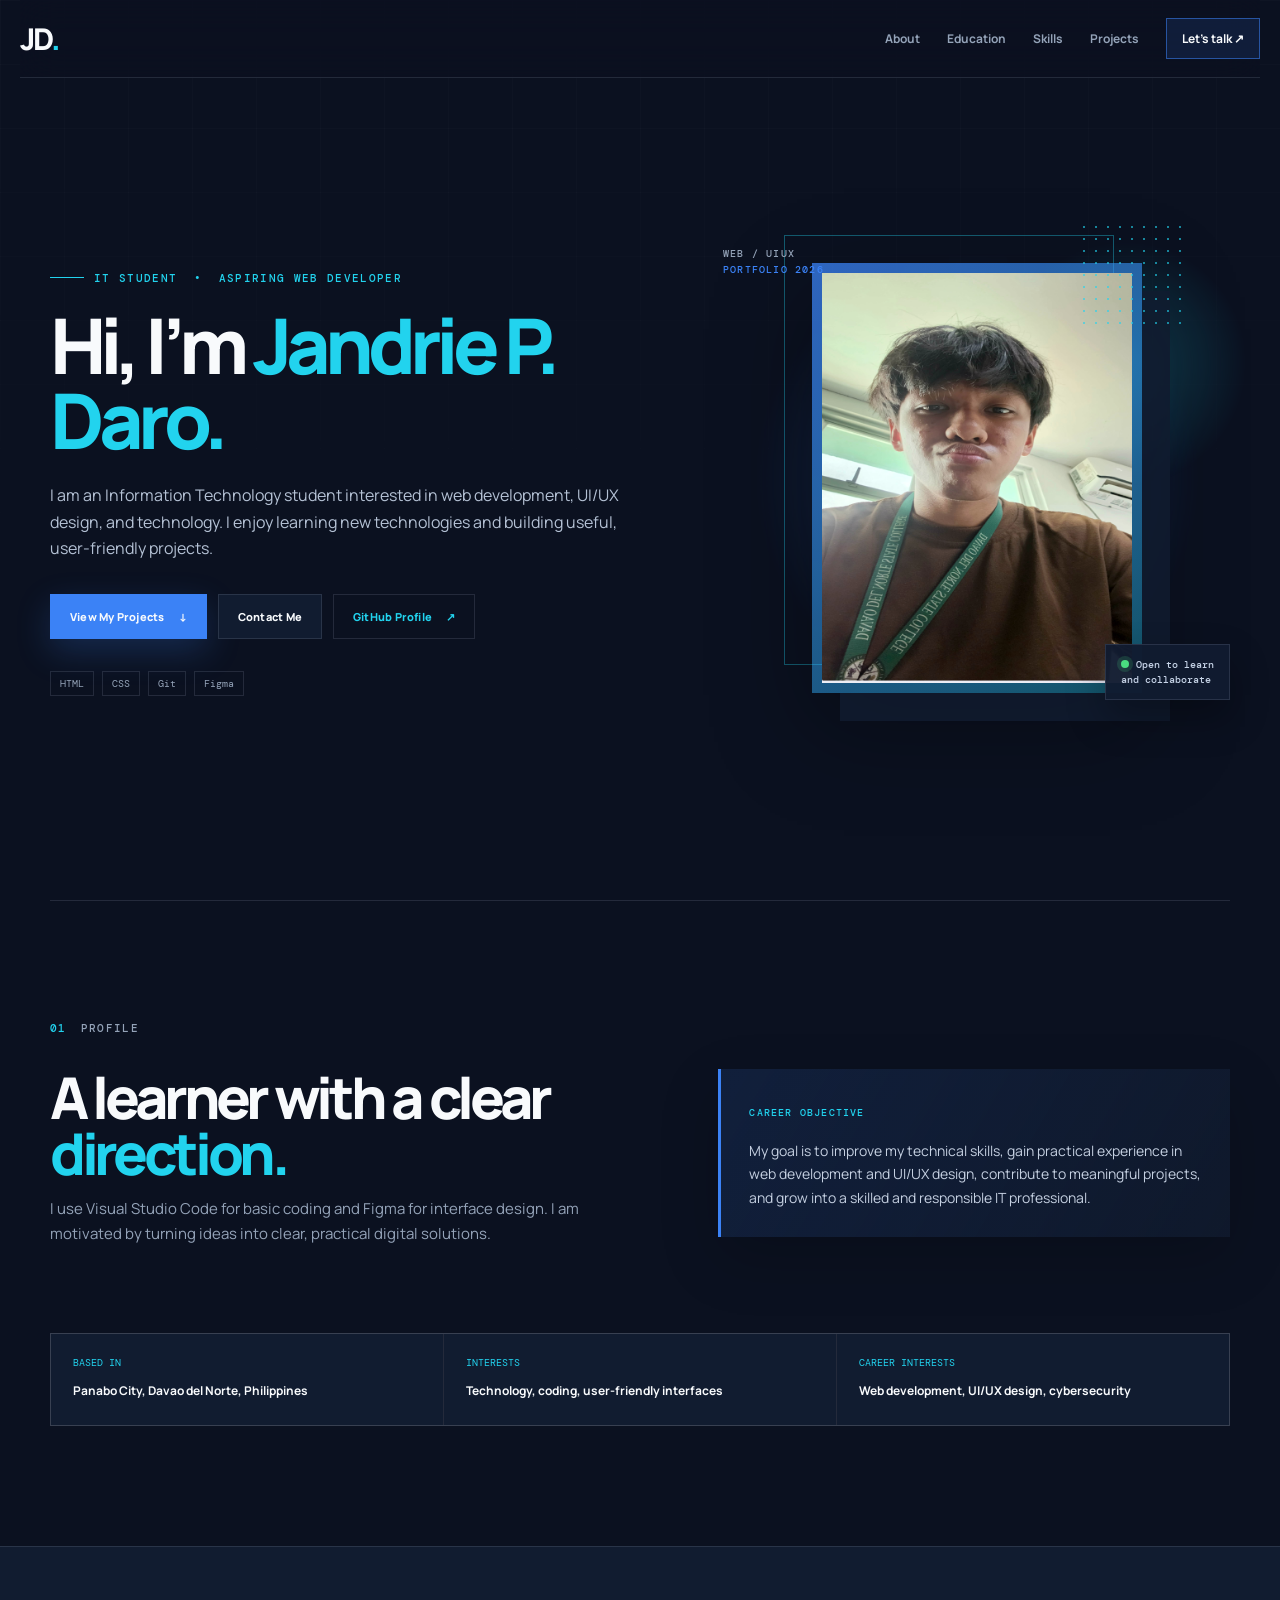
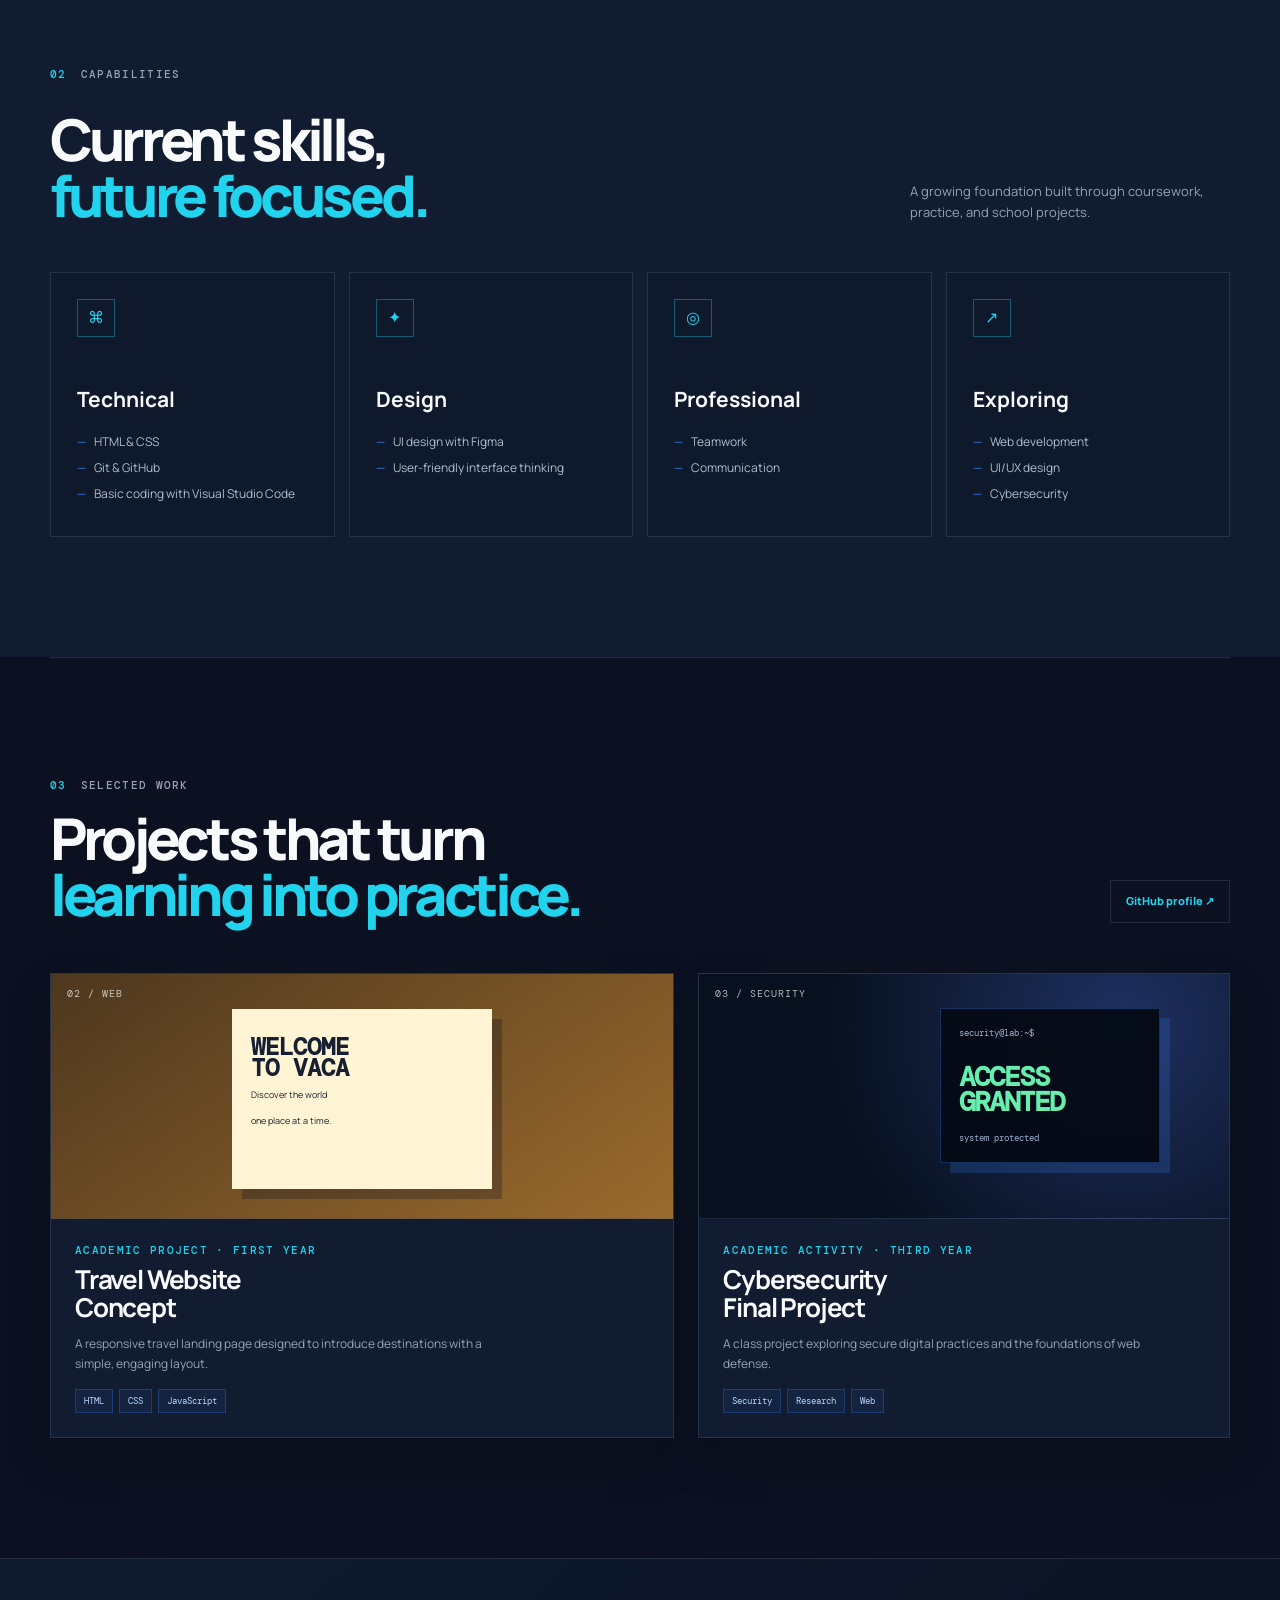
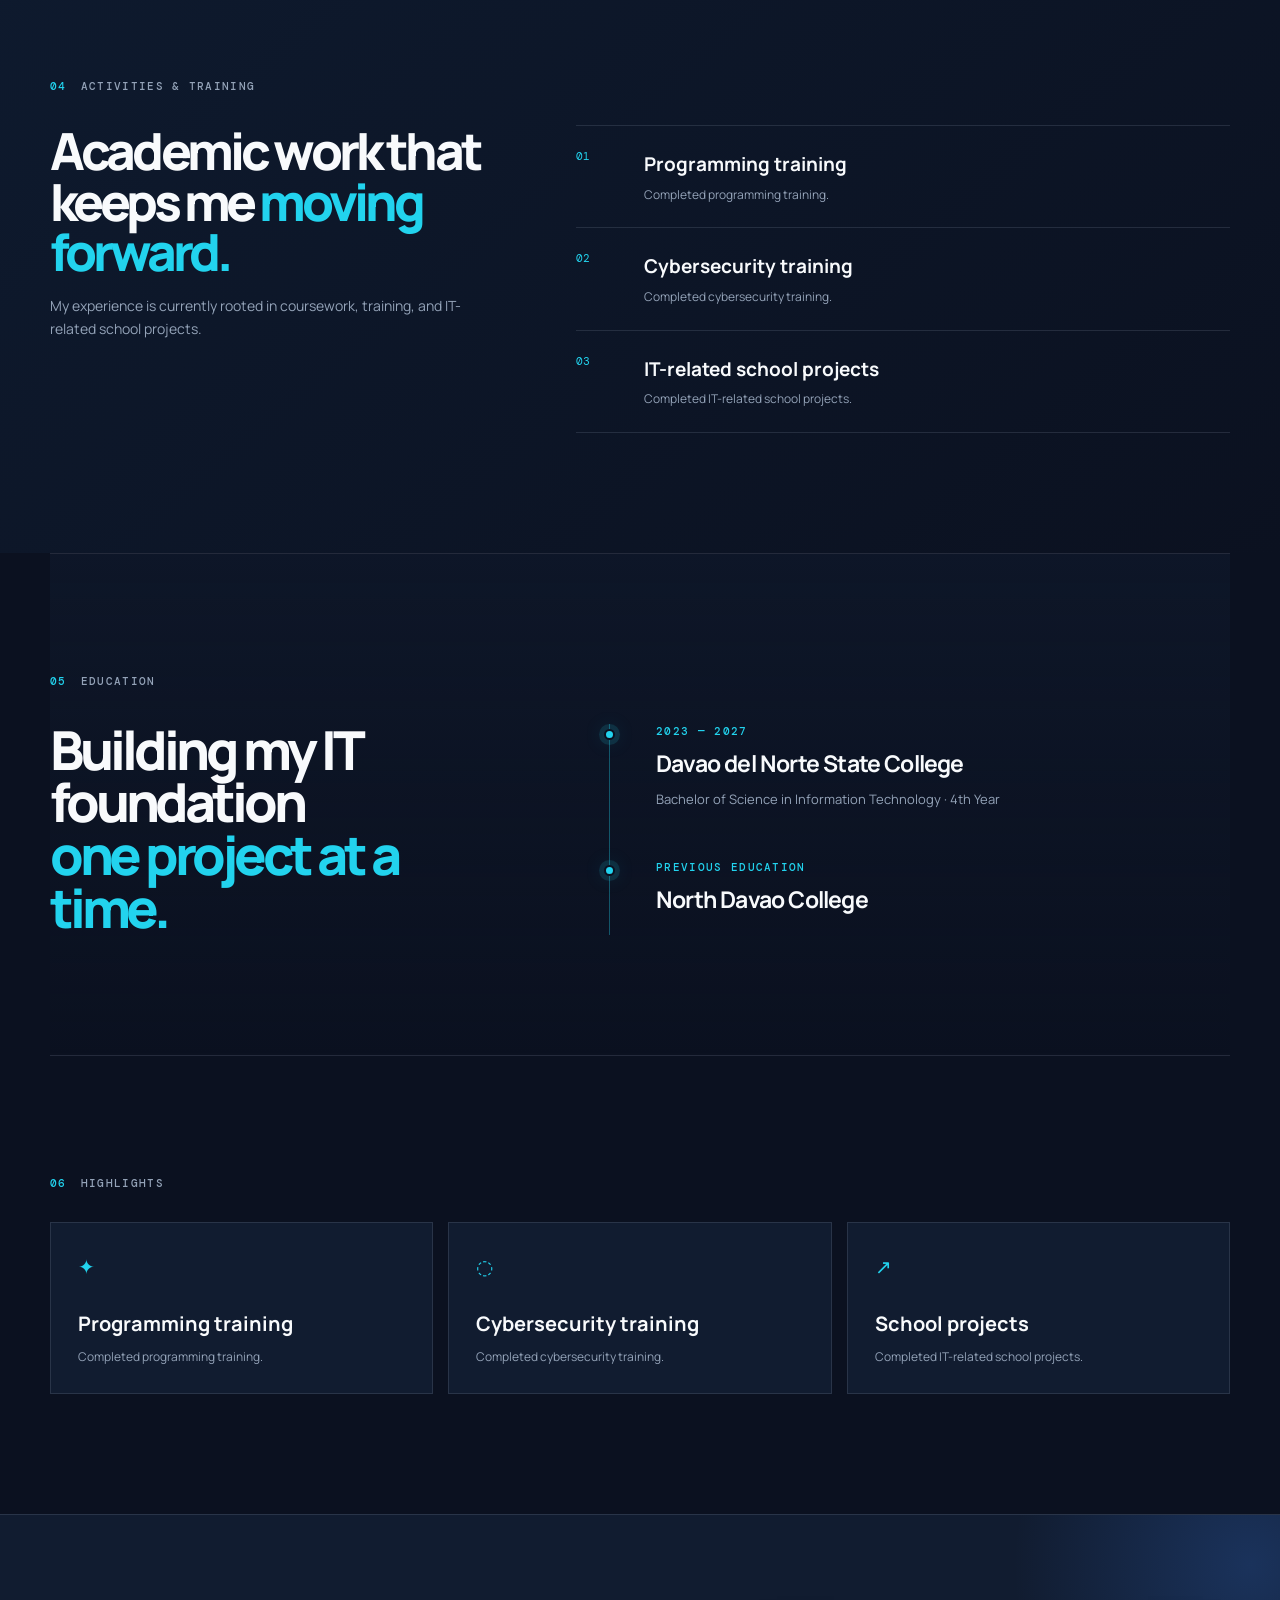
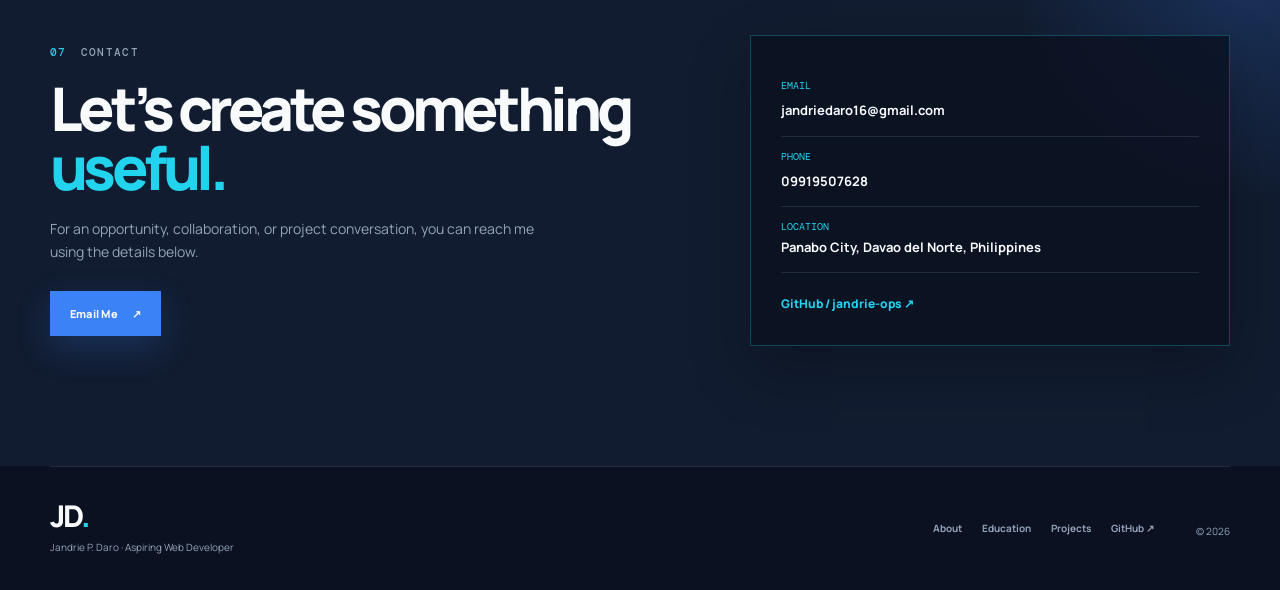
<file: index.html>
<!doctype html>
<html lang="en">
<head>
  <meta charset="UTF-8">
  <meta name="viewport" content="width=device-width, initial-scale=1.0">
  <meta name="description" content="Jandrie P. Daro — Aspiring Web Developer and BSIT student portfolio.">
  <meta property="og:title" content="Jandrie P. Daro CV">
  <meta property="og:description" content="Portfolio of Jandrie P. Daro, an aspiring web developer.">
  <meta property="og:type" content="website">
  <title>Jandrie P. Daro CV | Aspiring Web Developer</title>
  <link rel="preconnect" href="https://fonts.googleapis.com">
  <link rel="preconnect" href="https://fonts.gstatic.com" crossorigin>
  <link href="https://fonts.googleapis.com/css2?family=DM+Mono:wght@400;500&family=Manrope:wght@400;500;600;700;800&family=Playfair+Display:ital,wght@0,600;0,700;1,600&display=swap" rel="stylesheet">
  <link rel="stylesheet" href="styles.css">
</head>
<body>
  <a class="skip-link" href="#main-content">Skip to content</a>
  <header class="site-header">
    <a class="brand" href="#home" aria-label="Jandrie P. Daro CV home">JD<span>.</span></a>
    <button class="menu-toggle" type="button" aria-expanded="false" aria-controls="primary-nav"><span></span><span></span><span></span><span class="sr-only">Open navigation</span></button>
    <nav class="nav" id="primary-nav" aria-label="Primary navigation">
      <a href="#about">About</a><a href="#education">Education</a><a href="#skills">Skills</a><a href="#projects">Projects</a><a class="nav-cta" href="#contact">Let's talk <span aria-hidden="true">↗</span></a>
    </nav>
  </header>

  <main id="main-content">
    <section id="home" class="hero shell">
      <div class="hero-copy reveal">
        <p class="eyebrow"><span></span> IT Student&nbsp; • &nbsp;Aspiring Web Developer</p>
        <h1>Hi, I’m <em>Jandrie P. Daro.</em></h1>
        <p class="hero-intro">I am an Information Technology student interested in web development, UI/UX design, and technology. I enjoy learning new technologies and building useful, user-friendly projects.</p>
        <div class="hero-actions"><a class="button primary" href="#projects">View My Projects <span aria-hidden="true">↓</span></a><a class="button secondary" href="#contact">Contact Me</a><a class="button ghost" href="https://github.com/jandrie-ops" target="_blank" rel="noopener noreferrer">GitHub Profile <span aria-hidden="true">↗</span></a></div>
        <div class="tech-line" aria-label="Technology highlights"><span>HTML</span><span>CSS</span><span>Git</span><span>Figma</span></div>
      </div>
      <div class="hero-visual reveal">
        <div class="portrait-frame"><img src="jandrie-daro.jpg" alt="Portrait of Jandrie P. Daro"><i class="portrait-grid" aria-hidden="true"></i></div>
        <p class="availability"><span></span>Open to learn<br>and collaborate</p>
        <p class="hero-stamp">WEB / UIUX<br><b>PORTFOLIO 2026</b></p>
      </div>
    </section>

    <section id="about" class="about shell section">
      <div class="section-kicker reveal"><span>01</span> Profile</div>
      <div class="about-grid"><div class="reveal"><h2>A learner with a clear <em>direction.</em></h2><p class="about-lead">I use Visual Studio Code for basic coding and Figma for interface design. I am motivated by turning ideas into clear, practical digital solutions.</p></div><aside class="objective-panel reveal"><span>Career objective</span><p>My goal is to improve my technical skills, gain practical experience in web development and UI/UX design, contribute to meaningful projects, and grow into a skilled and responsible IT professional.</p></aside></div>
      <div class="profile-strip reveal"><div><span>Based in</span><b>Panabo City, Davao del Norte, Philippines</b></div><div><span>Interests</span><b>Technology, coding, user-friendly interfaces</b></div><div><span>Career interests</span><b>Web development, UI/UX design, cybersecurity</b></div></div>
    </section>

    <section id="skills" class="skills section">
      <div class="shell"><div class="section-kicker light reveal"><span>02</span> Capabilities</div><div class="section-heading reveal"><h2>Current skills,<br><em>future focused.</em></h2><p>A growing foundation built through coursework, practice, and school projects.</p></div>
        <div class="skill-grid">
          <article class="skill-card reveal"><span class="skill-icon" aria-hidden="true">⌘</span><h3>Technical</h3><ul><li>HTML &amp; CSS</li><li>Git &amp; GitHub</li><li>Basic coding with Visual Studio Code</li></ul></article>
          <article class="skill-card reveal"><span class="skill-icon" aria-hidden="true">✦</span><h3>Design</h3><ul><li>UI design with Figma</li><li>User-friendly interface thinking</li></ul></article>
          <article class="skill-card reveal"><span class="skill-icon" aria-hidden="true">◎</span><h3>Professional</h3><ul><li>Teamwork</li><li>Communication</li></ul></article>
          <article class="skill-card reveal"><span class="skill-icon" aria-hidden="true">↗</span><h3>Exploring</h3><ul><li>Web development</li><li>UI/UX design</li><li>Cybersecurity</li></ul></article>
        </div>
      </div>
    </section>

    <section id="projects" class="projects shell section">
      <div class="projects-header reveal"><div><div class="section-kicker"><span>03</span> Selected work</div><h2>Projects that turn<br><em>learning into practice.</em></h2></div><a class="github-outline" href="https://github.com/jandrie-ops" target="_blank" rel="noopener noreferrer">GitHub profile ↗</a></div>
      <div class="project-grid">
        <article class="project-card reveal"><div class="project-art art-travel"><p>02 / WEB</p><div class="travel-window"><b>WELCOME<br>TO VACA</b><span>Discover the world<br>one place at a time.</span></div></div><div class="project-body"><p class="meta">Academic project · First year</p><h3>Travel Website<br>Concept</h3><p>A responsive travel landing page designed to introduce destinations with a simple, engaging layout.</p><div class="tags"><span>HTML</span><span>CSS</span><span>JavaScript</span></div></div></article>
        <article class="project-card reveal"><div class="project-art art-security"><p>03 / SECURITY</p><div class="terminal"><small>security@lab:~$</small><b>ACCESS<br>GRANTED</b><span>system protected</span></div></div><div class="project-body"><p class="meta">Academic activity · Third year</p><h3>Cybersecurity<br>Final Project</h3><p>A class project exploring secure digital practices and the foundations of web defense.</p><div class="tags"><span>Security</span><span>Research</span><span>Web</span></div></div></article>
      </div>
    </section>

    <section id="activities" class="activities section"><div class="shell"><div class="section-kicker reveal"><span>04</span> Activities &amp; training</div><div class="activity-grid"><div class="activity-intro reveal"><h2>Academic work that keeps me <em>moving forward.</em></h2><p>My experience is currently rooted in coursework, training, and IT-related school projects.</p></div><div class="activity-list"><article class="activity-card reveal"><span>01</span><div><h3>Programming training</h3><p>Completed programming training.</p></div></article><article class="activity-card reveal"><span>02</span><div><h3>Cybersecurity training</h3><p>Completed cybersecurity training.</p></div></article><article class="activity-card reveal"><span>03</span><div><h3>IT-related school projects</h3><p>Completed IT-related school projects.</p></div></article></div></div></div></section>

    <section id="education" class="education shell section"><div class="section-kicker reveal"><span>05</span> Education</div><div class="education-grid"><div class="education-intro reveal"><h2>Building my IT foundation<br><em>one project at a time.</em></h2></div><ol class="timeline"><li class="reveal"><span class="timeline-dot"></span><p class="meta">2023 — 2027</p><h3>Davao del Norte State College</h3><p>Bachelor of Science in Information Technology · 4th Year</p></li><li class="reveal"><span class="timeline-dot"></span><p class="meta">Previous education</p><h3>North Davao College</h3></li></ol></div></section>

    <section id="achievements" class="achievements shell section"><div class="section-kicker reveal"><span>06</span> Highlights</div><div class="achievement-grid"><article class="achievement-card reveal"><span aria-hidden="true">✦</span><h3>Programming training</h3><p>Completed programming training.</p></article><article class="achievement-card reveal"><span aria-hidden="true">◌</span><h3>Cybersecurity training</h3><p>Completed cybersecurity training.</p></article><article class="achievement-card reveal"><span aria-hidden="true">↗</span><h3>School projects</h3><p>Completed IT-related school projects.</p></article></div></section>

    <section id="contact" class="contact section"><div class="shell contact-grid"><div class="reveal"><div class="section-kicker light"><span>07</span> Contact</div><h2>Let’s create something <em>useful.</em></h2><p>For an opportunity, collaboration, or project conversation, you can reach me using the details below.</p><a class="button primary" href="mailto:jandriedaro16@gmail.com">Email Me <span aria-hidden="true">↗</span></a></div><address class="contact-card reveal"><div><span>Email</span><a href="mailto:jandriedaro16@gmail.com">jandriedaro16@gmail.com</a></div><div><span>Phone</span><a href="tel:09919507628">09919507628</a></div><div><span>Location</span><p>Panabo City, Davao del Norte, Philippines</p></div><a class="github-contact" href="https://github.com/jandrie-ops" target="_blank" rel="noopener noreferrer">GitHub / jandrie-ops ↗</a></address></div></section>
  </main>
  <footer><div><a class="brand" href="#home" aria-label="Back to top">JD<span>.</span></a><p>Jandrie P. Daro · Aspiring Web Developer</p></div><nav aria-label="Footer navigation"><a href="#about">About</a><a href="#education">Education</a><a href="#projects">Projects</a><a href="https://github.com/jandrie-ops" target="_blank" rel="noopener noreferrer">GitHub ↗</a></nav><p>© <span id="year"></span></p></footer>
  <script src="script.js"></script>
</body>
</html>
</file>
<file: styles.css>
:root {
  --bg: #0b1120;
  --surface: #111c30;
  --surface-2: #15233a;
  --blue: #3b82f6;
  --cyan: #22d3ee;
  --text: #f8fafc;
  --muted: #94a3b8;
  --line: rgba(148, 163, 184, .18);
  --serif: 'Playfair Display', Georgia, serif;
  --sans: 'Manrope', Arial, sans-serif;
  --mono: 'DM Mono', monospace;
}

* { box-sizing: border-box; }
html { scroll-behavior: smooth; }
body {
  margin: 0;
  color: var(--text);
  background: var(--bg);
  font-family: var(--sans);
  line-height: 1.65;
  overflow-x: hidden;
}
body::before {
  content: '';
  position: fixed;
  inset: 0;
  pointer-events: none;
  background-image: linear-gradient(rgba(255,255,255,.018) 1px, transparent 1px), linear-gradient(90deg, rgba(255,255,255,.018) 1px, transparent 1px);
  background-size: 64px 64px;
  mask-image: linear-gradient(to bottom, black, transparent 70%);
  z-index: -1;
}
a { color: inherit; text-decoration: none; }
a:focus-visible, button:focus-visible { outline: 3px solid var(--cyan); outline-offset: 4px; }
.shell { width: min(1180px, calc(100% - 48px)); margin-inline: auto; }
.section { padding: 120px 0; border-top: 1px solid var(--line); }
.sr-only { position: absolute; width: 1px; height: 1px; margin: -1px; overflow: hidden; clip: rect(0,0,0,0); white-space: nowrap; }
.skip-link { position: fixed; z-index: 100; left: 18px; top: -60px; padding: 9px 14px; color: var(--bg); background: var(--cyan); font-weight: 800; }
.skip-link:focus { top: 18px; }

.site-header {
  position: sticky;
  top: 0;
  z-index: 30;
  width: min(1260px, calc(100% - 40px));
  height: 78px;
  margin-inline: auto;
  display: flex;
  align-items: center;
  justify-content: space-between;
  border-bottom: 1px solid var(--line);
  background: rgba(11, 17, 32, .82);
  backdrop-filter: blur(18px);
}
.brand { font: 800 30px/1 var(--sans); letter-spacing: -.07em; }
.brand span { color: var(--cyan); }
.nav { display: flex; align-items: center; gap: 27px; font-size: 12px; font-weight: 700; }
.nav a { color: var(--muted); transition: color .2s ease; }
.nav a:hover, .nav a[aria-current='location'] { color: var(--text); }
.nav-cta { padding: 10px 15px; color: var(--text) !important; border: 1px solid rgba(59,130,246,.55); background: rgba(59,130,246,.12); }
.nav-cta:hover { border-color: var(--cyan); box-shadow: 0 0 24px rgba(34,211,238,.12); }
.menu-toggle { display: none; padding: 8px; border: 0; background: transparent; }

.hero {
  min-height: calc(100vh - 78px);
  display: grid;
  grid-template-columns: 1.08fr .92fr;
  align-items: center;
  gap: 78px;
  padding: 74px 0 96px;
}
.hero-copy { position: relative; z-index: 2; }
.eyebrow, .section-kicker, .meta { font: 500 11px var(--mono); letter-spacing: .12em; text-transform: uppercase; }
.eyebrow { display: flex; align-items: center; gap: 10px; color: var(--cyan); }
.eyebrow span { width: 34px; height: 1px; background: var(--cyan); }
.hero h1, .about h2, .section-heading h2, .projects h2, .activity-intro h2, .education h2, .contact h2 {
  font: 800 clamp(3rem, 6vw, 6.15rem)/.98 var(--sans);
  letter-spacing: -.075em;
  margin: 22px 0 25px;
}
.hero h1 { max-width: 730px; }
.hero h1 em, h2 em { color: var(--cyan); font-style: normal; }
.hero-intro { max-width: 610px; margin: 0 0 33px; color: #b4c1d4; font-size: 16px; }
.hero-actions { display: flex; flex-wrap: wrap; gap: 11px; }
.button { display: inline-flex; align-items: center; justify-content: center; gap: 14px; min-height: 45px; padding: 0 19px; border: 1px solid var(--line); font-size: 11px; font-weight: 800; letter-spacing: .02em; transition: transform .2s ease, border-color .2s ease, background .2s ease, box-shadow .2s ease; }
.button:hover { transform: translateY(-3px); }
.primary { border-color: var(--blue); background: var(--blue); box-shadow: 0 12px 34px rgba(59,130,246,.22); }
.primary:hover { background: #5794fa; box-shadow: 0 16px 38px rgba(59,130,246,.32); }
.secondary { color: var(--text); background: var(--surface); }
.secondary:hover, .ghost:hover { border-color: var(--cyan); }
.ghost { color: var(--cyan); background: transparent; }
.tech-line { display: flex; flex-wrap: wrap; gap: 8px; margin-top: 32px; }
.tech-line span { padding: 5px 9px; color: var(--muted); border: 1px solid var(--line); font: 10px var(--mono); }
.hero-visual { position: relative; min-height: 520px; display: grid; place-items: center; isolation: isolate; }
.hero-visual::before, .hero-visual::after { content: ''; position: absolute; z-index: -2; border-radius: 50%; filter: blur(1px); }
.hero-visual::before { width: 470px; height: 470px; background: radial-gradient(circle, rgba(59,130,246,.28), rgba(59,130,246,0) 68%); }
.hero-visual::after { width: 250px; height: 250px; right: -20px; top: 20px; background: radial-gradient(circle, rgba(34,211,238,.24), transparent 70%); }
.portrait-frame { position: relative; width: 330px; height: 430px; padding: 10px; background: linear-gradient(145deg, rgba(59,130,246,.75), rgba(34,211,238,.35)); box-shadow: 28px 28px 0 rgba(17,28,48,.85), 0 34px 90px rgba(0,0,0,.35); }
.portrait-frame::before { content: ''; position: absolute; inset: -28px 28px 28px -28px; z-index: -1; border: 1px solid rgba(34,211,238,.38); }
.portrait-frame img { width: 100%; height: 100%; display: block; object-fit: cover; filter: saturate(.82) contrast(1.04); }
.portrait-grid { position: absolute; width: 110px; height: 110px; right: -46px; top: -42px; background-image: radial-gradient(var(--cyan) 1.5px, transparent 1.5px); background-size: 12px 12px; opacity: .6; }
.availability { position: absolute; right: 0; bottom: 38px; margin: 0; padding: 12px 15px; color: #c7d4e8; background: rgba(17,28,48,.96); border: 1px solid var(--line); font: 500 10px/1.5 var(--mono); box-shadow: 0 18px 38px rgba(0,0,0,.3); }
.availability span { display: inline-block; width: 8px; height: 8px; margin-right: 7px; border-radius: 50%; background: #4ade80; box-shadow: 0 0 0 4px rgba(74,222,128,.16); }
.hero-stamp { position: absolute; left: 0; top: 28px; margin: 0; color: var(--muted); font: 500 10px/1.55 var(--mono); letter-spacing: .12em; }
.hero-stamp b { color: var(--blue); font-weight: 500; }

.section-kicker { display: flex; align-items: center; gap: 14px; color: var(--muted); }
.section-kicker span { color: var(--cyan); }
.about { position: relative; }
.about-grid { display: grid; grid-template-columns: 1fr .9fr; gap: 100px; margin-top: 34px; align-items: start; }
.about h2 { margin: 0; font-size: clamp(2.7rem, 4.5vw, 4.8rem); }
.about-lead { max-width: 600px; color: var(--muted); font-size: 15px; }
.objective-panel { padding: 28px; border-left: 3px solid var(--blue); background: linear-gradient(120deg, rgba(59,130,246,.13), rgba(17,28,48,.72)); box-shadow: 0 22px 55px rgba(0,0,0,.18); }
.objective-panel span { color: var(--cyan); font: 500 10px var(--mono); letter-spacing: .12em; text-transform: uppercase; }
.objective-panel p { margin: 16px 0 0; color: #c5d0e1; font-size: 14px; }
.profile-strip { display: grid; grid-template-columns: repeat(3,1fr); gap: 1px; margin-top: 72px; background: var(--line); border: 1px solid var(--line); }
.profile-strip div { padding: 22px; background: var(--surface); }
.profile-strip span { display: block; margin-bottom: 7px; color: var(--cyan); font: 10px var(--mono); text-transform: uppercase; }
.profile-strip b { font-size: 12px; }

.education { background: linear-gradient(180deg, rgba(17,28,48,.5), transparent); }
.education-grid { display: grid; grid-template-columns: .85fr 1.15fr; gap: 100px; margin-top: 36px; }
.education h2 { margin: 0; font-size: clamp(2.55rem,4.2vw,4.45rem); }
.timeline { list-style: none; margin: 0; padding: 0 0 0 34px; border-left: 1px solid rgba(34,211,238,.35); }
.timeline li { position: relative; padding: 0 0 50px 12px; }
.timeline li:last-child { padding-bottom: 0; }
.timeline-dot { position: absolute; width: 11px; height: 11px; left: -40px; top: 5px; border: 2px solid var(--bg); border-radius: 50%; background: var(--cyan); box-shadow: 0 0 0 5px rgba(34,211,238,.13), 0 0 20px rgba(34,211,238,.25); }
.timeline h3 { margin: 7px 0 6px; font-size: 23px; letter-spacing: -.035em; }
.timeline p:not(.meta) { margin: 0; color: var(--muted); font-size: 13px; }
.meta { margin: 0; color: var(--cyan); }

.skills { background: var(--surface); }
.section-heading { display: flex; justify-content: space-between; align-items: end; gap: 40px; margin: 30px 0 48px; }
.section-heading h2 { margin: 0; font-size: clamp(2.7rem,4.5vw,4.7rem); }
.section-heading p { max-width: 320px; margin: 0; color: var(--muted); font-size: 13px; }
.skill-grid { display: grid; grid-template-columns: repeat(4,1fr); gap: 14px; }
.skill-card { min-height: 265px; padding: 26px; border: 1px solid var(--line); background: #0e192c; transition: transform .25s ease, border-color .25s ease, background .25s ease; }
.skill-card:hover { transform: translateY(-7px); border-color: rgba(34,211,238,.52); background: #12213a; }
.skill-icon { display: grid; place-items: center; width: 38px; height: 38px; color: var(--cyan); border: 1px solid rgba(34,211,238,.35); font-size: 16px; }
.skill-card h3 { margin: 45px 0 16px; font-size: 21px; }
.skill-card ul { list-style: none; padding: 0; margin: 0; }
.skill-card li { margin: 6px 0; color: #afbdd0; font-size: 12px; }
.skill-card li::before { content: '—'; padding-right: 8px; color: var(--blue); }

.projects { background: var(--bg); }
.projects-header { display: flex; align-items: end; justify-content: space-between; gap: 35px; margin-bottom: 50px; }
.projects h2 { margin: 18px 0 0; font-size: clamp(2.65rem,4.5vw,4.7rem); }
.github-outline { padding: 11px 15px; border: 1px solid var(--line); color: var(--cyan); font-size: 11px; font-weight: 800; white-space: nowrap; transition: border-color .2s ease, background .2s ease; }
.github-outline:hover { border-color: var(--cyan); background: rgba(34,211,238,.07); }
.project-grid { display: grid; grid-template-columns: 1.08fr .92fr; gap: 24px; align-items: start; }
.project-card { overflow: hidden; border: 1px solid var(--line); background: var(--surface); box-shadow: 0 20px 45px rgba(0,0,0,.15); transition: transform .28s ease, border-color .28s ease, box-shadow .28s ease; }
.project-card:hover { transform: translateY(-7px); border-color: rgba(59,130,246,.58); box-shadow: 0 28px 65px rgba(0,0,0,.28), 0 0 0 1px rgba(59,130,246,.08); }
.featured { grid-row: span 2; }
.project-art { position: relative; height: 245px; overflow: hidden; border-bottom: 1px solid var(--line); }
.featured .project-art { height: 360px; }
.project-art>p { position: absolute; z-index: 2; left: 16px; top: 13px; margin: 0; color: rgba(255,255,255,.7); font: 10px var(--mono); letter-spacing: .1em; }
.project-body { padding: 24px; }
.project-body h3 { margin: 8px 0 12px; font-size: 26px; line-height: 1.1; letter-spacing: -.045em; }
.project-body>p:not(.meta) { max-width: 440px; margin: 0 0 16px; color: var(--muted); font-size: 12px; }
.tags { display: flex; flex-wrap: wrap; gap: 6px; }
.tags span { padding: 5px 8px; color: #b9d4ff; border: 1px solid rgba(59,130,246,.28); background: rgba(59,130,246,.08); font: 9px var(--mono); }
.art-travel { background: linear-gradient(145deg,#4d371e,#9b6b2d); }
.travel-window { position: absolute; left: 50%; top: 35px; width: 260px; height: 180px; padding: 27px 19px; color: #172033; background: #fff4d4; transform: translateX(-50%); box-shadow: 10px 10px 0 rgba(8,17,32,.28); }
.travel-window b { display: block; font: 800 24px/.9 var(--mono); }
.travel-window span { font-size: 9px; }
.art-security { background: radial-gradient(circle at 80% 20%,#1f3061,#07101e 65%); }
.terminal { position: absolute; right: 13%; top: 34px; width: 220px; padding: 18px; background: rgba(4,10,20,.93); border: 1px solid rgba(59,130,246,.32); box-shadow: 10px 10px 0 rgba(59,130,246,.2); }
.terminal small,.terminal span { display: block; color: #9fb0d0; font: 9px var(--mono); }
.terminal b { display: block; margin: 25px 0 17px; color: #67edae; font: 600 28px/.92 var(--mono); letter-spacing: -2px; }

.activities { background: linear-gradient(140deg,#0e1a2e,#0b1120); }
.activity-grid { display: grid; grid-template-columns: .8fr 1.2fr; gap: 90px; margin-top: 32px; }
.activity-intro h2 { margin: 0 0 18px; font-size: clamp(2.5rem,4vw,4.2rem); }
.activity-intro p { color: var(--muted); font-size: 14px; }
.activity-list { border-top: 1px solid var(--line); }
.activity-card { display: grid; grid-template-columns: 50px 1fr; gap: 18px; padding: 23px 0; border-bottom: 1px solid var(--line); }
.activity-card>span { color: var(--cyan); font: 11px var(--mono); }
.activity-card h3 { margin: 0 0 4px; font-size: 19px; }
.activity-card p { margin: 0; color: var(--muted); font-size: 12px; }

.achievement-grid { display: grid; grid-template-columns: repeat(3,1fr); gap: 15px; margin-top: 32px; }
.achievement-card { padding: 27px; border: 1px solid var(--line); background: var(--surface); transition: transform .25s ease, border-color .25s ease; }
.achievement-card:hover { transform: translateY(-5px); border-color: rgba(34,211,238,.42); }
.achievement-card>span { color: var(--cyan); font-size: 20px; }
.achievement-card h3 { margin: 24px 0 7px; font-size: 20px; }
.achievement-card p { margin: 0; color: var(--muted); font-size: 12px; }

.contact { position: relative; overflow: hidden; background: var(--surface); }
.contact::after { content: ''; position: absolute; width: 500px; height: 500px; right: -220px; top: -200px; border-radius: 50%; background: radial-gradient(circle,rgba(59,130,246,.22),transparent 67%); }
.contact-grid { position: relative; z-index: 1; display: grid; grid-template-columns: 1fr .8fr; gap: 100px; align-items: center; }
.contact h2 { margin: 20px 0; font-size: clamp(2.8rem,4.7vw,4.9rem); }
.contact-grid>div>p { max-width: 520px; margin: 0 0 28px; color: var(--muted); font-size: 14px; }
.contact-card { padding: 30px; border: 1px solid rgba(34,211,238,.28); background: rgba(11,17,32,.8); box-shadow: 0 24px 55px rgba(0,0,0,.25); font-style: normal; }
.contact-card div { padding: 13px 0; border-bottom: 1px solid var(--line); }
.contact-card span { display: block; margin-bottom: 4px; color: var(--cyan); font: 10px var(--mono); text-transform: uppercase; }
.contact-card a:not(.github-contact),.contact-card p { margin: 0; font-size: 13px; font-weight: 700; }
.contact-card a:hover { color: var(--cyan); }
.github-contact { display: inline-block; margin-top: 21px; color: var(--cyan); font-size: 12px; font-weight: 800; }

footer { width: min(1180px,calc(100% - 48px)); margin-inline: auto; padding: 34px 0; display: grid; grid-template-columns: 1fr auto auto; align-items: center; gap: 42px; border-top: 1px solid var(--line); }
footer>div p, footer>p { margin: 5px 0 0; color: var(--muted); font-size: 10px; }
footer nav { display: flex; gap: 20px; font-size: 10px; font-weight: 700; }
footer nav a { color: var(--muted); }
footer nav a:hover { color: var(--cyan); }

.reveal { opacity: 0; transform: translateY(22px); transition: opacity .65s ease, transform .65s cubic-bezier(.2,.8,.2,1); }
.reveal.visible { opacity: 1; transform: none; }

@media (max-width: 950px) {
  .hero { gap: 35px; }
  .hero-visual { transform: scale(.9); transform-origin: right center; }
  .about-grid,.education-grid,.activity-grid,.contact-grid { gap: 55px; }
  .skill-grid { grid-template-columns: repeat(2,1fr); }
  .project-grid { grid-template-columns: 1fr 1fr; }
  .featured { grid-row: auto; }
  .featured .project-art { height: 245px; }
}

@media (max-width: 720px) {
  .shell,footer,.site-header { width: min(100% - 38px,1180px); }
  .site-header { height: 70px; }
  .menu-toggle { display: block; }
  .menu-toggle span:not(.sr-only) { display: block; width: 23px; height: 2px; margin: 4px 0; background: var(--text); transition: transform .2s ease, opacity .2s ease; }
  .menu-toggle[aria-expanded='true'] span:nth-child(1) { transform: translateY(6px) rotate(45deg); }
  .menu-toggle[aria-expanded='true'] span:nth-child(2) { opacity: 0; }
  .menu-toggle[aria-expanded='true'] span:nth-child(3) { transform: translateY(-6px) rotate(-45deg); }
  .nav { position: fixed; display: flex; visibility: hidden; opacity: 0; transform: translateY(-12px); top: 70px; left: 0; right: 0; padding: 24px 20px 30px; flex-direction: column; align-items: flex-start; gap: 18px; background: rgba(11,17,32,.98); border-bottom: 1px solid var(--line); pointer-events: none; transition: opacity .2s ease, transform .2s ease, visibility .2s; }
  .nav.open { visibility: visible; opacity: 1; transform: none; pointer-events: auto; }
  .nav-cta { width: 100%; text-align: center; }
  .hero { min-height: 0; display: flex; flex-direction: column; align-items: stretch; gap: 18px; padding: 45px 0 78px; }
  .hero-copy { order: 2; }
  .hero-visual { order: 1; min-height: 385px; transform: none; }
  .portrait-frame { width: 230px; height: 300px; }
  .portrait-grid { width: 85px; height: 85px; right: -33px; top: -30px; }
  .availability { right: 0; bottom: 14px; }
  .hero-stamp { left: 0; top: 20px; }
  .hero h1 { font-size: clamp(3rem,15vw,4.6rem); }
  .section { padding: 82px 0; }
  .about-grid,.education-grid,.activity-grid,.contact-grid { grid-template-columns: 1fr; gap: 32px; }
  .profile-strip { grid-template-columns: 1fr; }
  .section-heading,.projects-header { display: block; margin-bottom: 36px; }
  .section-heading p { margin-top: 15px; }
  .github-outline { display: inline-block; margin-top: 20px; }
  .skill-grid,.project-grid,.achievement-grid { grid-template-columns: 1fr; }
  .skill-card { min-height: 0; }
  .project-art,.featured .project-art { height: 245px; }
  .skill-card:hover,.project-card:hover,.achievement-card:hover { transform: none; }
  footer { grid-template-columns: 1fr; gap: 18px; }
  footer nav { flex-wrap: wrap; }
  .reveal { transform: translateY(14px); }
}

@media (prefers-reduced-motion: reduce) {
  html { scroll-behavior: auto; }
  .reveal { opacity: 1; transform: none; transition: none; }
  .button,.skill-card,.project-card,.achievement-card,.nav { transition: none; }
}
</file>
